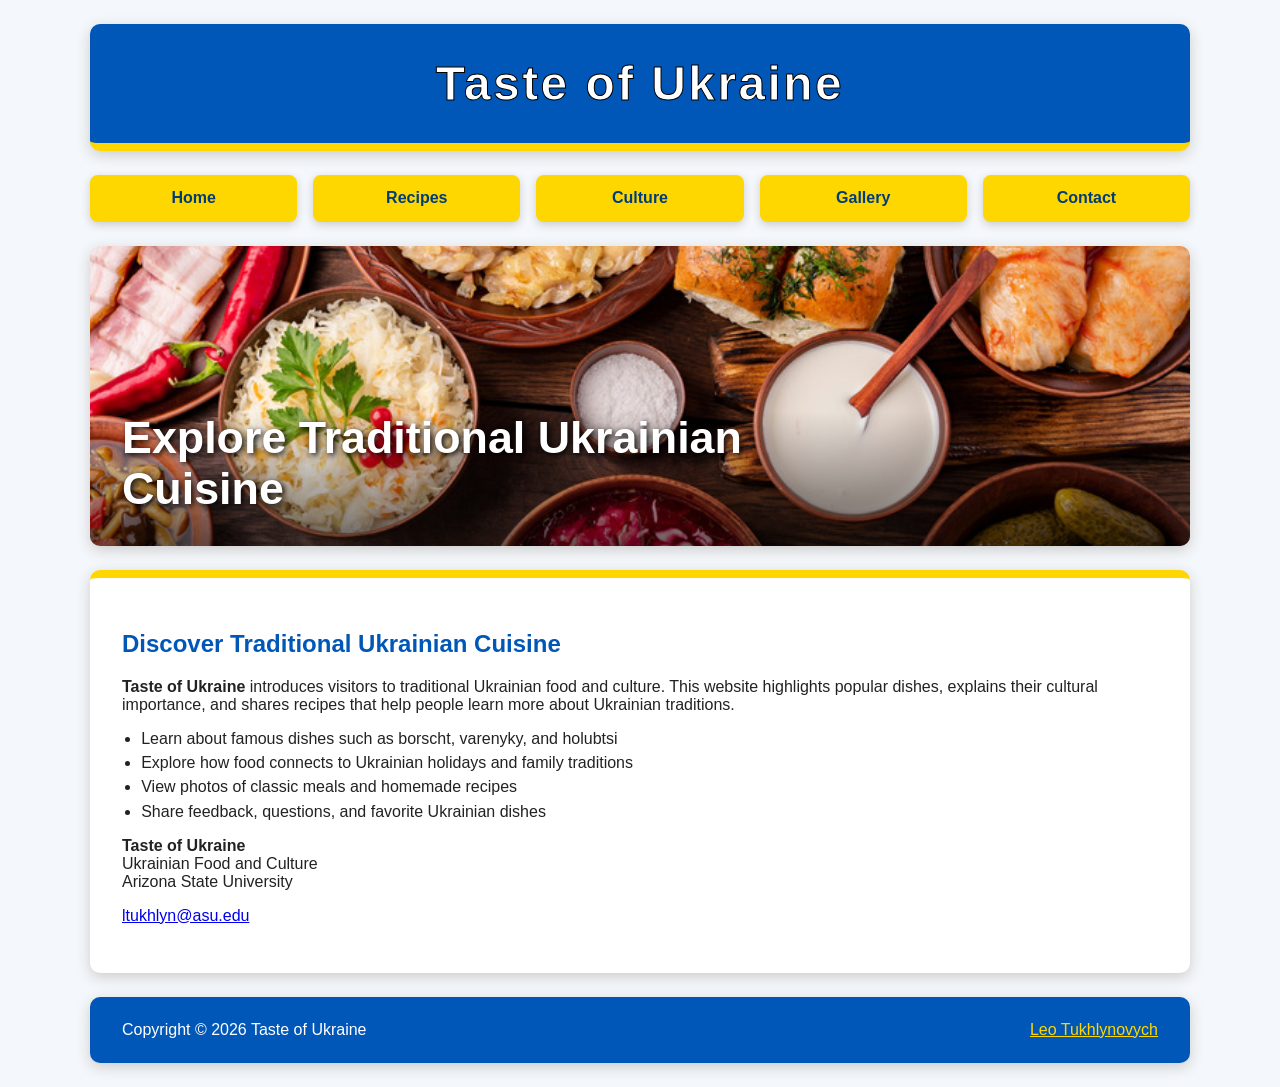
<file: index.html>
<!DOCTYPE html>
<html lang="en">
<head>
  <!-- Google tag (gtag.js) -->
<script async src="https://www.googletagmanager.com/gtag/js?id=G-Q5C4GNTHJE"></script>
<script>
  window.dataLayer = window.dataLayer || [];
  function gtag(){dataLayer.push(arguments);}
  gtag('js', new Date());

  gtag('config', 'G-Q5C4GNTHJE');
</script>
  <meta charset="utf-8">
  <title>Taste of Ukraine</title>
  <meta name="viewport" content="width=device-width, initial-scale=1.0">
  <link rel="stylesheet" href="ukraine.css">
</head>

<body>
  <div id="wrapper">

    <header>
      <h1>Taste of Ukraine</h1>
    </header>

    <nav>
      <ul>
        <li><a href="index.html">Home</a></li>
        <li><a href="recipes.html">Recipes</a></li>
        <li><a href="culture.html">Culture</a></li>
        <li><a href="gallery.html">Gallery</a></li>
        <li><a href="contact.html">Contact</a></li>
      </ul>
    </nav>

    <div class="hero">
      <h2>Explore Traditional Ukrainian Cuisine</h2>
    </div>

    <main>
      <h2>Discover Traditional Ukrainian Cuisine</h2>

      <p>
        <strong>Taste of Ukraine</strong> introduces visitors to traditional Ukrainian
        food and culture. This website highlights popular dishes, explains their cultural
        importance, and shares recipes that help people learn more about Ukrainian traditions.
      </p>

      <ul>
        <li>Learn about famous dishes such as borscht, varenyky, and holubtsi</li>
        <li>Explore how food connects to Ukrainian holidays and family traditions</li>
        <li>View photos of classic meals and homemade recipes</li>
        <li>Share feedback, questions, and favorite Ukrainian dishes</li>
      </ul>

      <p>
        <strong>Taste of Ukraine</strong><br>
        Ukrainian Food and Culture<br>
        Arizona State University
      </p>

      <p>
        <a href="mailto:ltukhlyn@asu.edu">ltukhlyn@asu.edu</a>
      </p>
    </main>

    <footer>
      Copyright &copy; 2026 Taste of Ukraine
      <a href="mailto:ltukhlyn@asu.edu">Leo Tukhlynovych</a>
    </footer>

  </div>
</body>
</html>
</file>
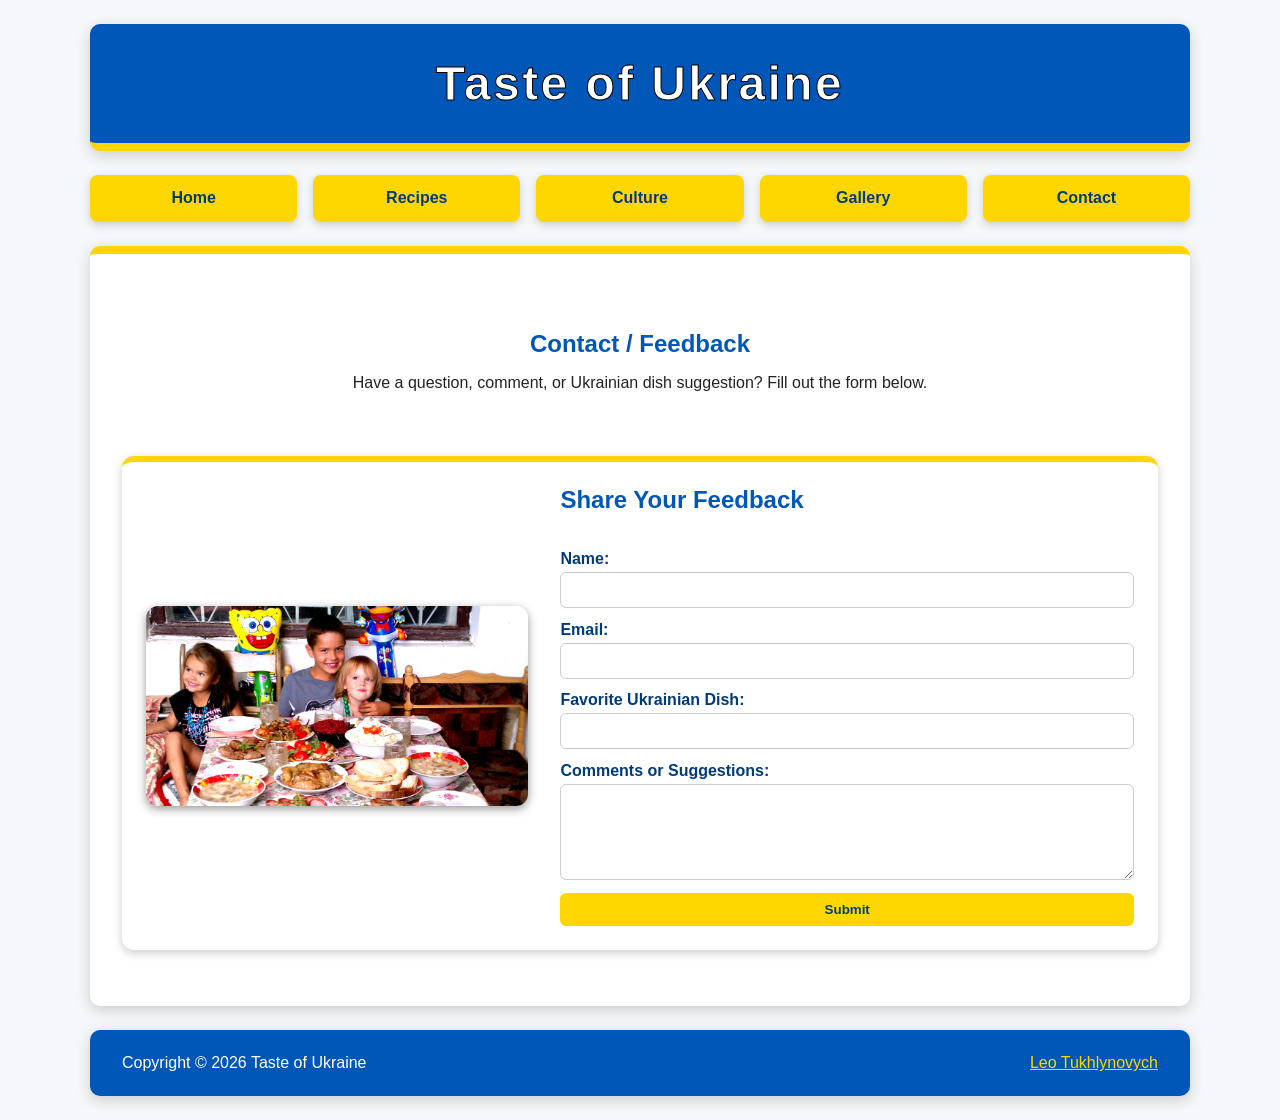
<file: contact.html>
<!DOCTYPE html>
<html lang="en">
<head>
    <!-- Google tag (gtag.js) -->
<script async src="https://www.googletagmanager.com/gtag/js?id=G-Q5C4GNTHJE"></script>
<script>
  window.dataLayer = window.dataLayer || [];
  function gtag(){dataLayer.push(arguments);}
  gtag('js', new Date());

  gtag('config', 'G-Q5C4GNTHJE');
</script>
  <meta charset="utf-8">
  <title>Taste of Ukraine :: Contact</title>
  <meta name="viewport" content="width=device-width, initial-scale=1.0">
  <meta name="description" content="Contact Taste of Ukraine to share feedback, ask questions, or suggest traditional Ukrainian dishes.">
  <link rel="stylesheet" href="ukraine.css">
</head>

<body>
  <div id="wrapper">

    <header>
      <h1>Taste of Ukraine</h1>
    </header>

    <nav>
      <ul>
        <li><a href="index.html">Home</a></li>
        <li><a href="recipes.html">Recipes</a></li>
        <li><a href="culture.html">Culture</a></li>
        <li><a href="gallery.html">Gallery</a></li>
        <li><a href="contact.html">Contact</a></li>
      </ul>
    </nav>

    <main>

      <section class="intro-card">
        <h2>Contact / Feedback</h2>
        <p>
          Have a question, comment, or Ukrainian dish suggestion? Fill out the form below.
        </p>
      </section>

      <section class="recipe-card">
        <div class="recipe-text">
          <h3>Share Your Feedback</h3>

          <form method="post" action="#">
            <label for="name">Name:</label>
            <input type="text" id="name" name="name" required>

            <label for="email">Email:</label>
            <input type="email" id="email" name="email" required>

            <label for="favorite-dish">Favorite Ukrainian Dish:</label>
            <input type="text" id="favorite-dish" name="favorite-dish">

            <label for="comments">Comments or Suggestions:</label>
            <textarea id="comments" name="comments" rows="5" required></textarea>

            <input type="submit" value="Submit">
          </form>
        </div>

        <img src="family-dinner.jpg" alt="Family dinner with Ukrainian food">
      </section>

    </main>

    <footer>
      Copyright &copy; 2026 Taste of Ukraine
      <a href="mailto:ltukhlyn@asu.edu">Leo Tukhlynovych</a>
    </footer>

  </div>
</body>
</html>
</file>
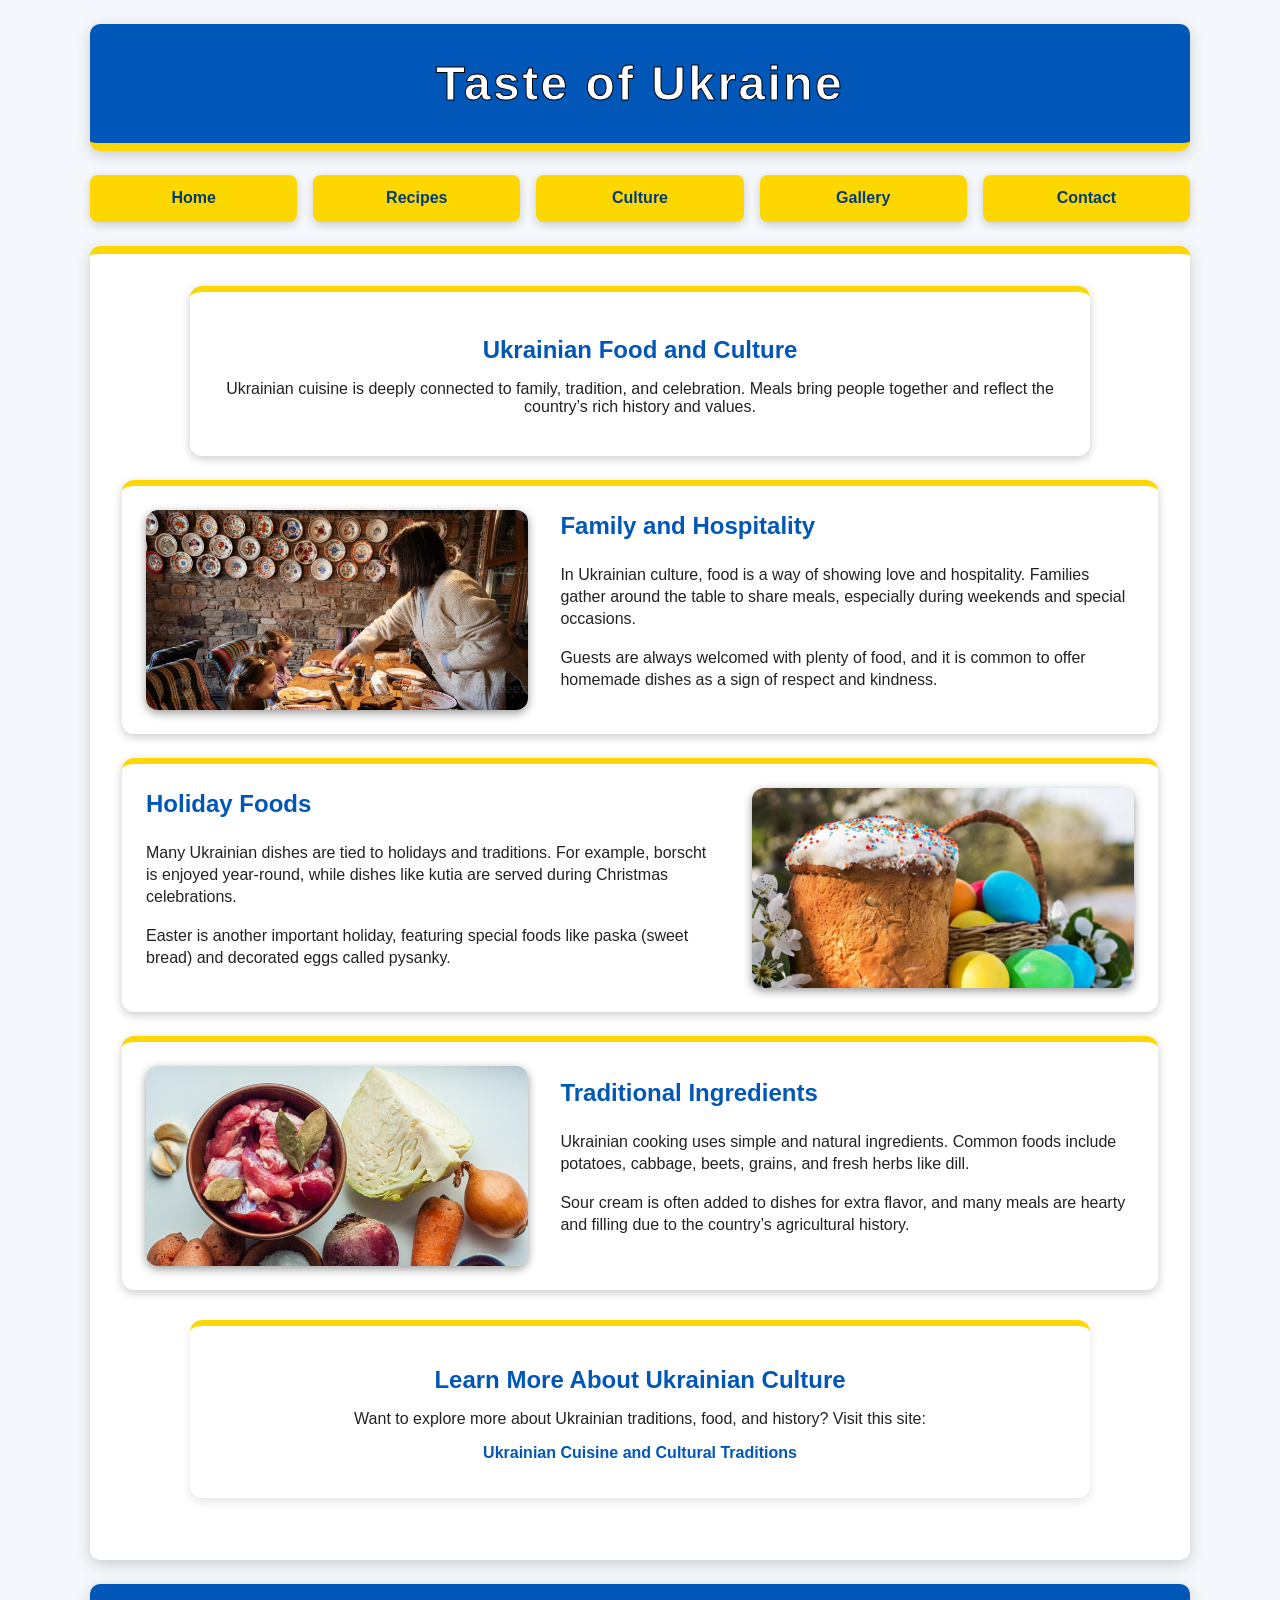
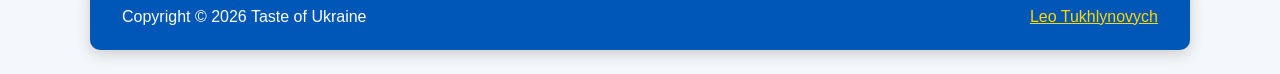
<file: culture.html>
<!DOCTYPE html>
<html lang="en">
<head>
  <!-- Google tag (gtag.js) -->
<script async src="https://www.googletagmanager.com/gtag/js?id=G-Q5C4GNTHJE"></script>
<script>
  window.dataLayer = window.dataLayer || [];
  function gtag(){dataLayer.push(arguments);}
  gtag('js', new Date());

  gtag('config', 'G-Q5C4GNTHJE');
</script>
  <meta charset="utf-8">
  <title>Taste of Ukraine :: Culture</title>
  <meta name="viewport" content="width=device-width, initial-scale=1.0">
  <link rel="stylesheet" href="ukraine.css">
</head>

<body>
  <div id="wrapper">

    <header>
      <h1>Taste of Ukraine</h1>
    </header>

    <nav>
      <ul>
        <li><a href="index.html">Home</a></li>
        <li><a href="recipes.html">Recipes</a></li>
        <li><a href="culture.html">Culture</a></li>
        <li><a href="gallery.html">Gallery</a></li>
        <li><a href="contact.html">Contact</a></li>
      </ul>
    </nav>

    <main>

      <!-- INTRO CARD -->
      <section class="recipe-card intro-card">
        <h2>Ukrainian Food and Culture</h2>
        <p>
          Ukrainian cuisine is deeply connected to family, tradition, and celebration.
          Meals bring people together and reflect the country’s rich history and values.
        </p>
      </section>

      <!-- FAMILY & HOSPITALITY -->
      <section class="recipe-card">
        <div class="recipe-text">
          <h3>Family and Hospitality</h3>
          <p>
            In Ukrainian culture, food is a way of showing love and hospitality.
            Families gather around the table to share meals, especially during weekends
            and special occasions.
          </p>
          <p>
            Guests are always welcomed with plenty of food, and it is common to offer
            homemade dishes as a sign of respect and kindness.
          </p>
        </div>

        <img src="family.jpg" alt="Ukrainian family meal">
      </section>

      <!-- HOLIDAY FOODS -->
      <section class="recipe-card">
        <div class="recipe-text">
          <h3>Holiday Foods</h3>
          <p>
            Many Ukrainian dishes are tied to holidays and traditions.
            For example, borscht is enjoyed year-round, while dishes like
            kutia are served during Christmas celebrations.
          </p>
          <p>
            Easter is another important holiday, featuring special foods like
            paska (sweet bread) and decorated eggs called pysanky.
          </p>
        </div>

        <img src="paska.jpg" alt="Ukrainian Easter bread">
      </section>

      <!-- TRADITIONAL INGREDIENTS -->
      <section class="recipe-card">
        <div class="recipe-text">
          <h3>Traditional Ingredients</h3>
          <p>
            Ukrainian cooking uses simple and natural ingredients.
            Common foods include potatoes, cabbage, beets, grains,
            and fresh herbs like dill.
          </p>
          <p>
            Sour cream is often added to dishes for extra flavor,
            and many meals are hearty and filling due to the country’s
            agricultural history.
          </p>
        </div>

        <img src="ingredients.jpg" alt="Traditional Ukrainian ingredients">
      </section>

      <section class="external-link-card">
  <h2>Learn More About Ukrainian Culture</h2>
  <p>
    Want to explore more about Ukrainian traditions, food, and history? Visit this site:
  </p>

  <p>
    <a href="https://en.wikipedia.org/wiki/Ukrainian_cuisine" target="_blank">
      Ukrainian Cuisine and Cultural Traditions
    </a>
  </p>
</section>

    </main>

    <footer>
      Copyright &copy; 2026 Taste of Ukraine<br>
      <a href="mailto:ltukhlyn@asu.edu">Leo Tukhlynovych</a>
    </footer>

  </div>
</body>
</html>
</file>
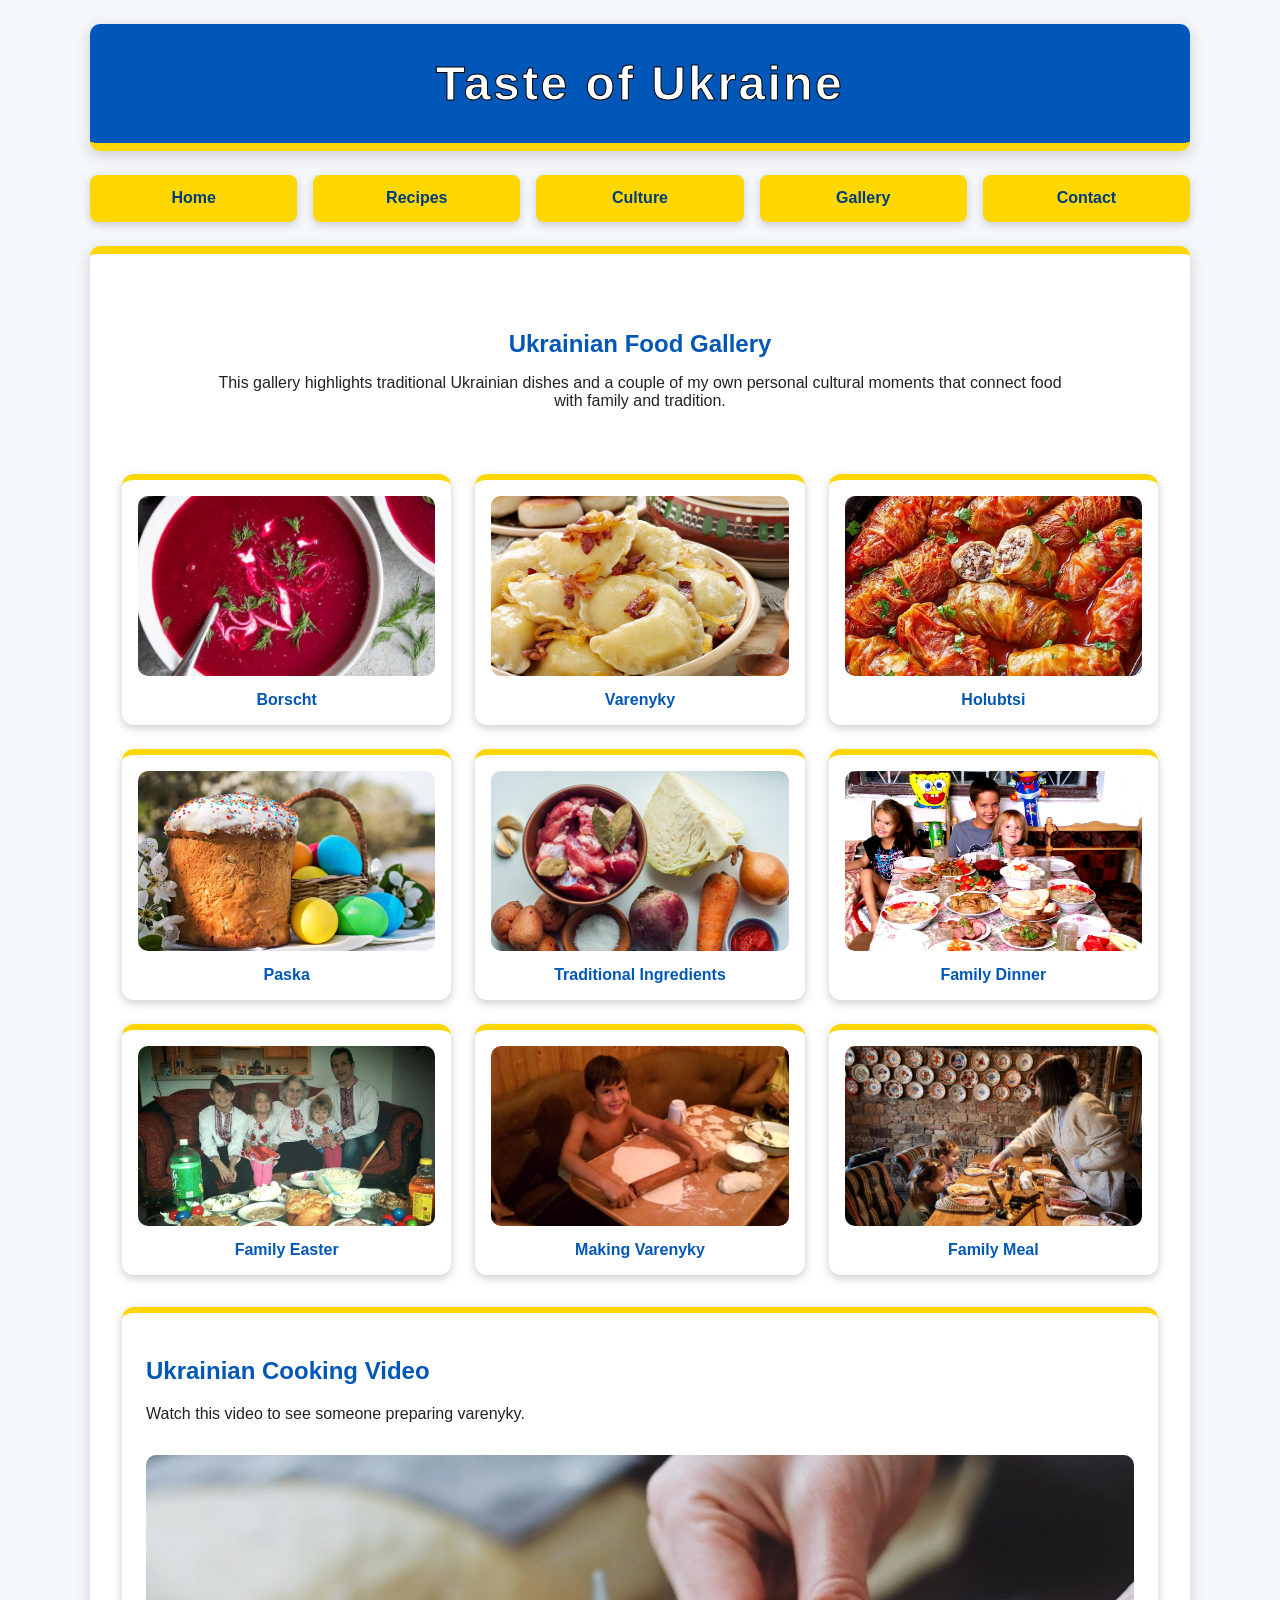
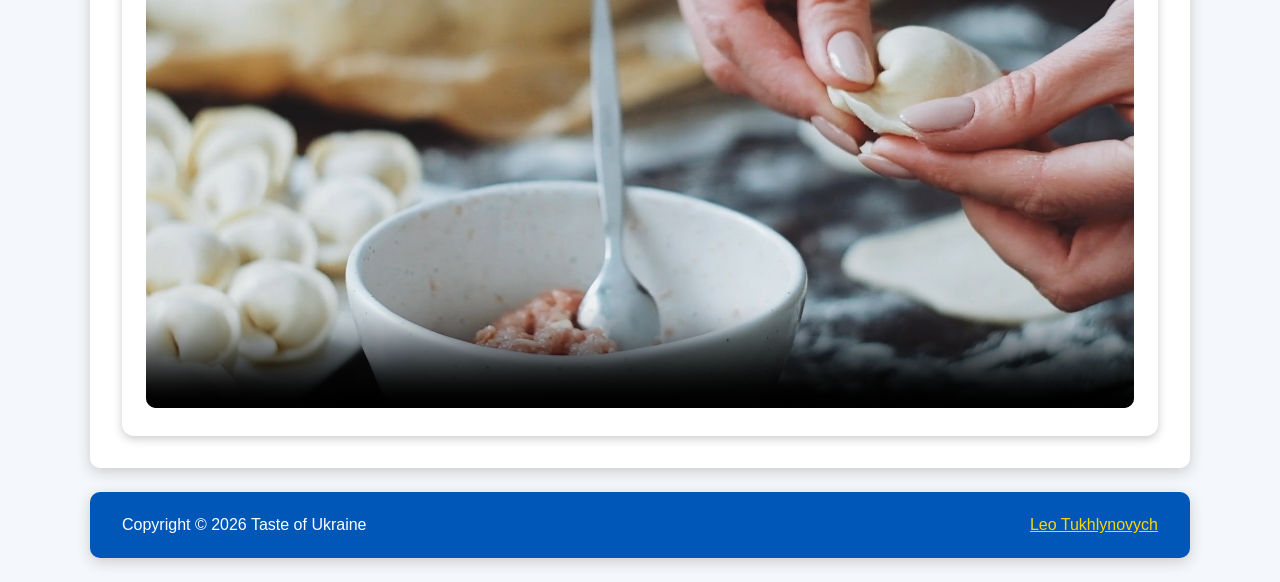
<file: gallery.html>
<!DOCTYPE html>
<html lang="en">
<head>
    <!-- Google tag (gtag.js) -->
<script async src="https://www.googletagmanager.com/gtag/js?id=G-Q5C4GNTHJE"></script>
<script>
  window.dataLayer = window.dataLayer || [];
  function gtag(){dataLayer.push(arguments);}
  gtag('js', new Date());

  gtag('config', 'G-Q5C4GNTHJE');
</script>
  <meta charset="utf-8">
  <title>Taste of Ukraine :: Gallery</title>
  <meta name="viewport" content="width=device-width, initial-scale=1.0">
  <meta name="description" content="Explore Ukrainian food and culture through traditional dishes and personal experiences.">
  <link rel="stylesheet" href="ukraine.css">
</head>

<body>
  <div id="wrapper">

    <header>
      <h1>Taste of Ukraine</h1>
    </header>

    <nav>
      <ul>
        <li><a href="index.html">Home</a></li>
        <li><a href="recipes.html">Recipes</a></li>
        <li><a href="culture.html">Culture</a></li>
        <li><a href="gallery.html">Gallery</a></li>
        <li><a href="contact.html">Contact</a></li>
      </ul>
    </nav>

    <main>

      <section class="intro-card">
        <h2>Ukrainian Food Gallery</h2>
        <p>
          This gallery highlights traditional Ukrainian dishes and a couple of my own personal cultural moments that connect food with family and tradition.
        </p>
      </section>

      <section class="gallery-grid">

        <!-- Food -->
        <figure>
          <img src="borscht.jpg" alt="A bowl of traditional Ukrainian borscht">
          <figcaption>Borscht</figcaption>
        </figure>

        <figure>
          <img src="varenyky.jpg" alt="Ukrainian dumplings called varenyky">
          <figcaption>Varenyky</figcaption>
        </figure>

        <figure>
          <img src="holubtsi.jpg" alt="Stuffed cabbage rolls known as holubtsi">
          <figcaption>Holubtsi</figcaption>
        </figure>

        <figure>
          <img src="paska.jpg" alt="Ukrainian Easter bread called paska">
          <figcaption>Paska</figcaption>
        </figure>

        <figure>
          <img src="ingredients.jpg" alt="Traditional Ukrainian cooking ingredients">
          <figcaption>Traditional Ingredients</figcaption>
        </figure>

        <figure>
          <img src="family-dinner.jpg" alt="Family dinner with Ukrainian food">
          <figcaption>Family Dinner</figcaption>
        </figure>

        <figure>
          <img src="family-easter.jpg" alt="Ukrainian Easter celebration with food">
          <figcaption>Family Easter</figcaption>
        </figure>

        <figure>
          <img src="making-varenyky.jpg" alt="Making Ukrainian varenyky by hand">
          <figcaption>Making Varenyky</figcaption>
        </figure>
        <figure>
             <img src="family.jpg" alt="Family sharing a Ukrainian meal">
              <figcaption>Family Meal</figcaption>
            </figure>

      </section>

      <section class="video-card">
        <h2>Ukrainian Cooking Video</h2>

        <p>
          Watch this video to see someone preparing varenyky.
        </p>

        <video controls width="100%" poster="video-poster.jpg">
          <source src="ukrainian-cooking.mp4" type="video/mp4">
          Your browser does not support the video tag.
        </video>
      </section>

    </main>

    <footer>
      Copyright &copy; 2026 Taste of Ukraine
      <a href="mailto:ltukhlyn@asu.edu">Leo Tukhlynovych</a>
    </footer>

  </div>
</body>
</html>
</file>
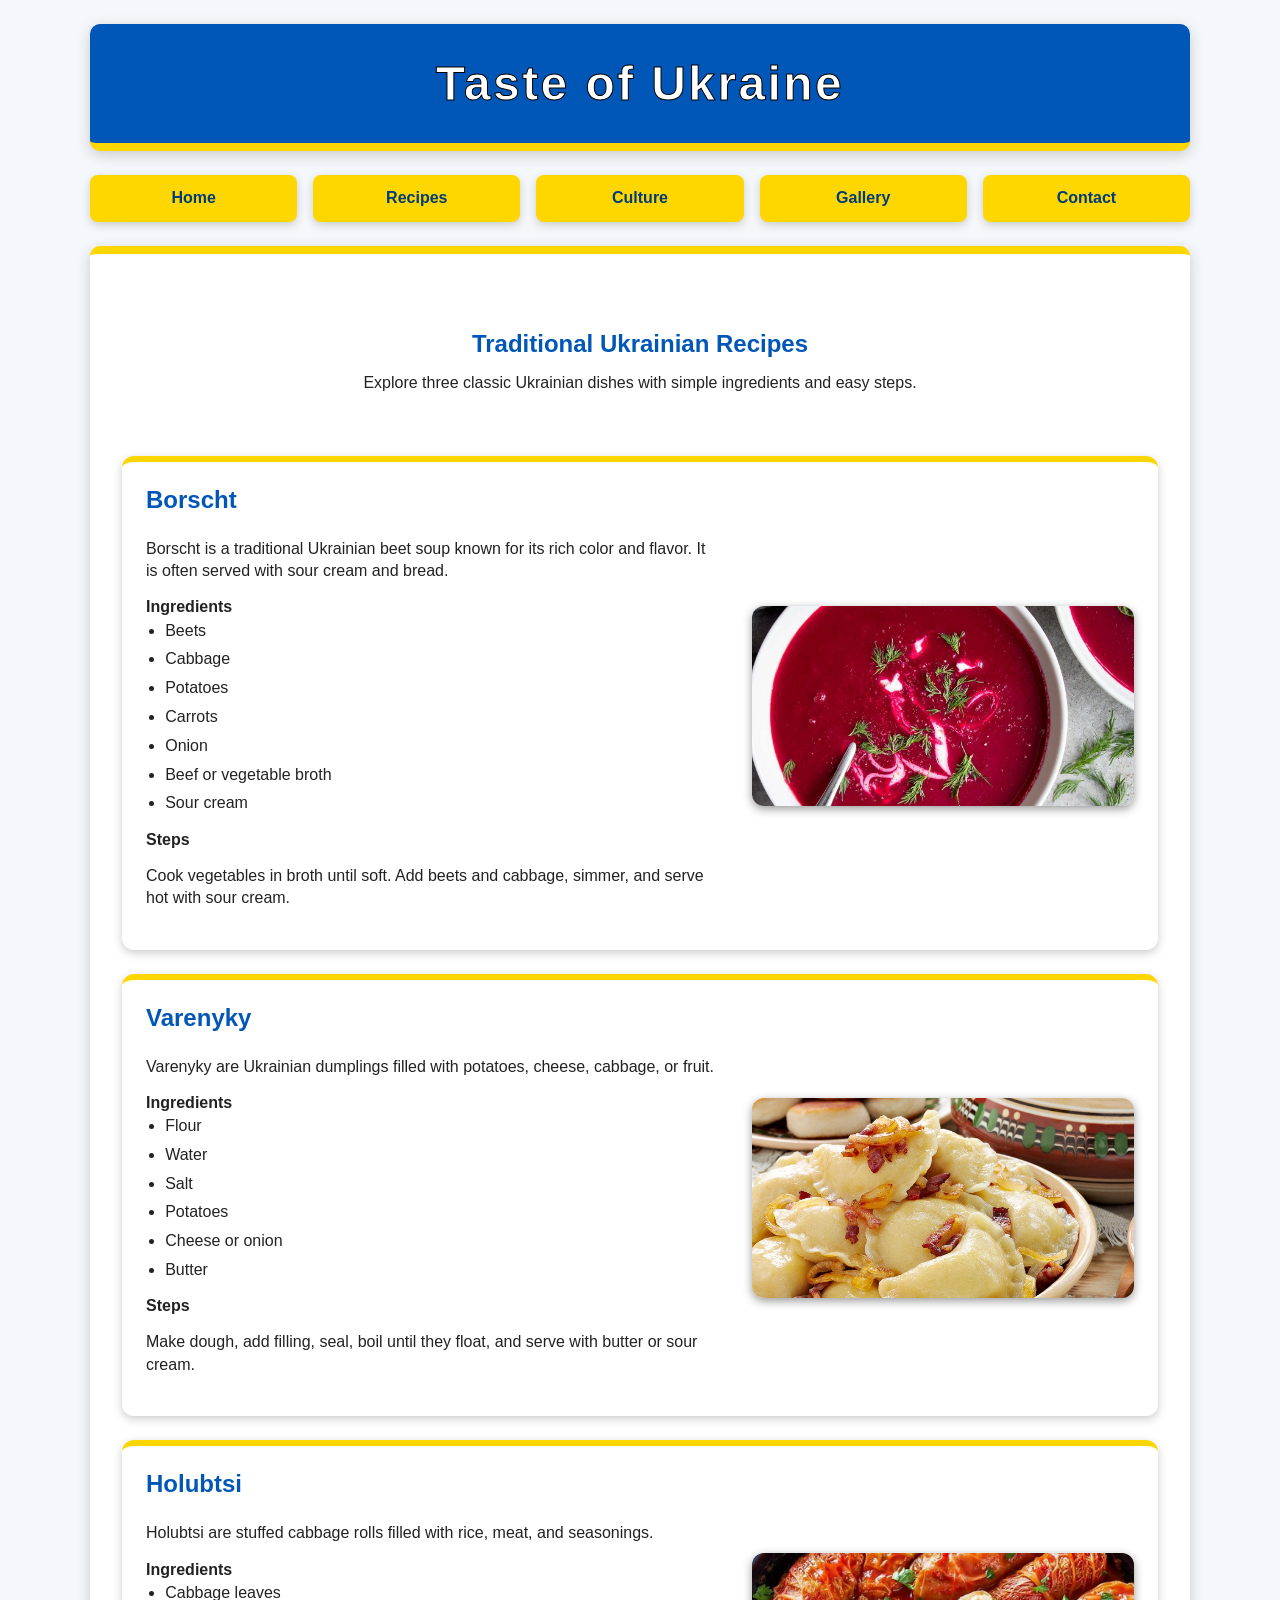
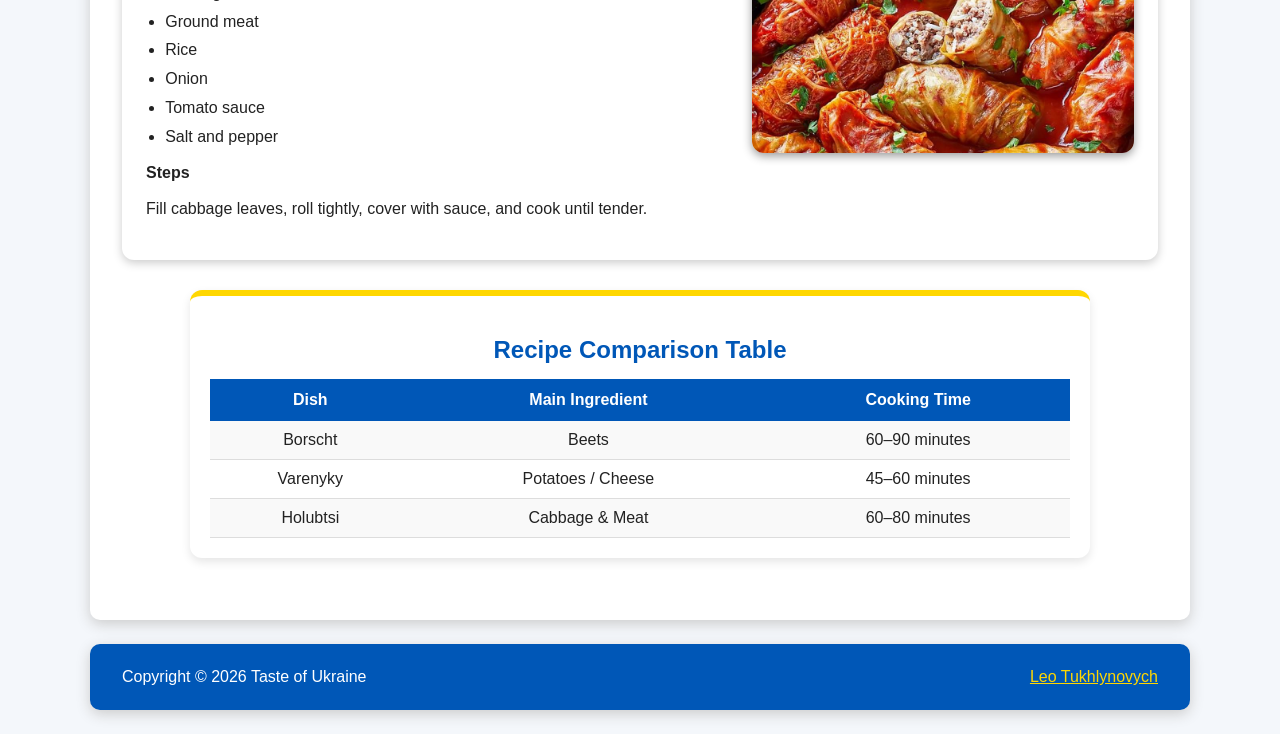
<file: recipes.html>
<!DOCTYPE html>
<html lang="en">
<head>
  <!-- Google tag (gtag.js) -->
<script async src="https://www.googletagmanager.com/gtag/js?id=G-Q5C4GNTHJE"></script>
<script>
  window.dataLayer = window.dataLayer || [];
  function gtag(){dataLayer.push(arguments);}
  gtag('js', new Date());

  gtag('config', 'G-Q5C4GNTHJE');
</script>
  <meta charset="utf-8">
  <title>Taste of Ukraine :: Recipes</title>
  <meta name="viewport" content="width=device-width, initial-scale=1.0">
  <meta name="description" content="Traditional Ukrainian recipes including borscht, varenyky, and holubtsi.">
  <link rel="stylesheet" href="ukraine.css">
</head>

<body>
  <div id="wrapper">

    <header>
      <h1>Taste of Ukraine</h1>
    </header>

    <nav>
      <ul>
        <li><a href="index.html">Home</a></li>
        <li><a href="recipes.html">Recipes</a></li>
        <li><a href="culture.html">Culture</a></li>
        <li><a href="gallery.html">Gallery</a></li>
        <li><a href="contact.html">Contact</a></li>
      </ul>
    </nav>

    <main>

      <!-- Heading Card -->
      <section class="intro-card">
        <h2>Traditional Ukrainian Recipes</h2>
        <p>Explore three classic Ukrainian dishes with simple ingredients and easy steps.</p>
      </section>

      <!-- BORSCHT -->
      <section class="recipe-card">
        <img src="borscht.jpg" alt="Borscht">
        <div class="recipe-text">
          <h3>Borscht</h3>
          <p>Borscht is a traditional Ukrainian beet soup known for its rich color and flavor. It is often served with sour cream and bread.</p>

          <h4>Ingredients</h4>
          <ul>
            <li>Beets</li>
            <li>Cabbage</li>
            <li>Potatoes</li>
            <li>Carrots</li>
            <li>Onion</li>
            <li>Beef or vegetable broth</li>
            <li>Sour cream</li>
          </ul>

          <h4>Steps</h4>
          <p>Cook vegetables in broth until soft. Add beets and cabbage, simmer, and serve hot with sour cream.</p>
        </div>
      </section>

      <!-- VARENYKY -->
      <section class="recipe-card">
        <div class="recipe-text">
          <h3>Varenyky</h3>
          <p>Varenyky are Ukrainian dumplings filled with potatoes, cheese, cabbage, or fruit.</p>

          <h4>Ingredients</h4>
          <ul>
            <li>Flour</li>
            <li>Water</li>
            <li>Salt</li>
            <li>Potatoes</li>
            <li>Cheese or onion</li>
            <li>Butter</li>
          </ul>

          <h4>Steps</h4>
          <p>Make dough, add filling, seal, boil until they float, and serve with butter or sour cream.</p>
        </div>
        <img src="varenyky.jpg" alt="Varenyky">
      </section>

      <!-- HOLUBTSI -->
      <section class="recipe-card">
        <img src="holubtsi.jpg" alt="Holubtsi">
        <div class="recipe-text">
          <h3>Holubtsi</h3>
          <p>Holubtsi are stuffed cabbage rolls filled with rice, meat, and seasonings.</p>

          <h4>Ingredients</h4>
          <ul>
            <li>Cabbage leaves</li>
            <li>Ground meat</li>
            <li>Rice</li>
            <li>Onion</li>
            <li>Tomato sauce</li>
            <li>Salt and pepper</li>
          </ul>

          <h4>Steps</h4>
          <p>Fill cabbage leaves, roll tightly, cover with sauce, and cook until tender.</p>
        </div>
      </section>

      <!-- TABLE -->
      <section class="table-card">
        <h2>Recipe Comparison Table</h2>

        <table>
          <tr>
            <th>Dish</th>
            <th>Main Ingredient</th>
            <th>Cooking Time</th>
          </tr>

          <tr>
            <td>Borscht</td>
            <td>Beets</td>
            <td>60–90 minutes</td>
          </tr>

          <tr>
            <td>Varenyky</td>
            <td>Potatoes / Cheese</td>
            <td>45–60 minutes</td>
          </tr>

          <tr>
            <td>Holubtsi</td>
            <td>Cabbage & Meat</td>
            <td>60–80 minutes</td>
          </tr>
        </table>
      </section>

    </main>

    <footer>
      Copyright &copy; 2026 Taste of Ukraine
      <a href="mailto:ltukhlyn@asu.edu">Leo Tukhlynovych</a>
    </footer>

  </div>
</body>
</html>
</file>
<file: ukraine.css>
* {
  box-sizing: border-box;
}

body {
  background-color: #f4f7fb;
  color: #222222;
  font-family: Arial, Helvetica, sans-serif;
  margin: 0;
}

#wrapper {
  width: 90%;
  max-width: 1100px;
  margin: 0 auto;
}

header,
main,
footer {
  background-color: #ffffff;
  margin: 1.5em 0;
  border-radius: 10px;
  box-shadow: 0 4px 14px #cccccc;
}

header {
  text-align: center;
  padding: 2em;
  background-color: #0057b7;
  border-bottom: 8px solid #ffd700;
}

h1 {
  margin: 0;
  font-size: 3em;
  letter-spacing: 0.05em;
  color: #ffffff;
  -webkit-text-stroke: 1px black;
}

/* NAV */
nav ul {
  list-style-type: none;
  padding: 0;
  margin: 1.5em 0;
  display: flex;
  gap: 1em;
  justify-content: space-between;
}

nav li {
  background-color: #ffd700;
  flex: 1;
  text-align: center;
  border-radius: 8px;
  box-shadow: 0 3px 8px #cccccc;
}

nav a {
  display: block;
  padding: 0.9em;
  color: #003b7a;
  text-decoration: none;
  font-weight: bold;
}

nav a:hover {
  background-color: #0057b7;
  color: #ffffff;
  border-radius: 8px;
}

/* HERO */
.hero {
  position: relative;
  height: 300px;
  margin: 1.5em 0;
  border-radius: 10px;
  background-image: url("ukrainian-food.jpg");
  background-size: cover;
  background-position: center;
  display: flex;
  align-items: flex-end;
  padding: 2em;
  box-shadow: 0 4px 14px #cccccc;
  overflow: hidden;
}

.hero::after {
  content: "";
  position: absolute;
  left: 0;
  bottom: 0;
  width: 100%;
  height: 45%;
  background: linear-gradient(to top, rgba(0, 0, 0, 0.55), transparent);
}

.hero h2 {
  color: #ffffff;
  font-size: 2.8em;
  margin: 0;
  max-width: 650px;
  position: relative;
  z-index: 1;
  text-shadow: 2px 2px 6px #000000;
}

/* MAIN */
main {
  padding: 2em;
  border-top: 8px solid #ffd700;
}

main h2 {
  color: #0057b7;
}

main ul {
  padding-left: 1.2em;
}

main li {
  margin-bottom: 0.4em;
}

.site-name {
  color: #0057b7;
  font-weight: bold;
}

#contact {
  font-size: 95%;
  border-left: 4px solid #ffd700;
  padding-left: 1em;
}

/* CARDS */
.recipe-card {
  background-color: #ffffff;
  margin-bottom: 1.5em;
  padding: 1.5em;
  border-radius: 12px;
  box-shadow: 0 3px 10px #cccccc;
  border-top: 6px solid #ffd700;
}

.recipe-text h3 {
  color: #0057b7;
  margin-top: 0;
   font-size: 1.5em;
}

.recipe-text h4 {
  margin: 0.6em 0 0.2em 0;
}

.recipe-text p,
.recipe-text li {
  line-height: 1.4;
}

.recipe-text ul {
  padding-left: 1.2em;
  margin-top: 0.2em;
}

/* RECIPE/CULTURE SIDE-BY-SIDE CARDS */
.recipe-card:not(.intro-card) {
  display: flex;
  align-items: center;
  justify-content: space-between;
  gap: 2em;
}

.recipe-card:not(.intro-card) .recipe-text {
  flex: 1.5;
}

.recipe-card:not(.intro-card) img {
  flex: 1;
  width: 320px;
  height: 200px;
  object-fit: cover;
  border-radius: 12px;
  box-shadow: 0 3px 10px #999999;
}

.recipe-card:nth-of-type(2),
.recipe-card:nth-of-type(4) {
  flex-direction: row-reverse;
}

/* INTRO CARD */
.intro-card {
  text-align: center;
  max-width: 900px;
  margin: 0 auto 1.5em auto;
  padding: 1.5em;
}

.intro-card h2 {
  color: #0057b7;
  margin-bottom: 0.5em;
}

/* FOOTER */
footer {
  padding: 1.5em 2em;
  display: flex;
  justify-content: space-between;
  background-color: #0057b7;
  color: #ffffff;
}

footer a {
  color: #ffd700;
}

/* MOBILE */
@media (max-width: 800px) {
  nav ul,
  footer {
    flex-direction: column;
  }

  .hero {
    height: 240px;
  }

  .hero h2 {
    font-size: 2em;
  }

  .recipe-card:not(.intro-card) {
    flex-direction: column !important;
  }

  .recipe-card:not(.intro-card) img {
    width: 100%;
    height: auto;
  }
}
.gallery-grid {
  display: grid;
  grid-template-columns: repeat(3, 1fr);
  gap: 1.5em;
}

.gallery-grid figure {
  background-color: #ffffff;
  margin: 0;
  padding: 1em;
  border-radius: 12px;
  box-shadow: 0 3px 10px #cccccc;
  border-top: 6px solid #ffd700;
  text-align: center;
}

.gallery-grid img {
  width: 100%;
  height: 180px;
  object-fit: cover;
   object-position: top;
  border-radius: 10px;
}

.gallery-grid figcaption {
  margin-top: 0.7em;
  font-weight: bold;
  color: #0057b7;
}

.video-card {
  background-color: #ffffff;
  margin-top: 2em;
  padding: 1.5em;
  border-radius: 12px;
  box-shadow: 0 3px 10px #cccccc;
  border-top: 6px solid #ffd700;
}

.video-card h2 {
  color: #0057b7;
}

.video-card video {
  border-radius: 10px;
  margin-top: 1em;
}

@media (max-width: 800px) {
  .gallery-grid {
    grid-template-columns: 1fr;
  }
}
.video-container {
  position: relative;
  width: 100%;
  padding-bottom: 56.25%; /* 16:9 ratio */
  height: 0;
}

.video-container iframe {
  position: absolute;
  width: 100%;
  height: 100%;
  border-radius: 10px;
}
form {
  display: flex;
  flex-direction: column;
}

label {
  font-weight: bold;
  color: #003b7a;
  margin-top: 0.8em;
}

input,
textarea {
  padding: 0.7em;
  margin-top: 0.3em;
  border: 1px solid #cccccc;
  border-radius: 6px;
  font-family: Arial, Helvetica, sans-serif;
}

input[type="submit"] {
  margin-top: 1em;
  background-color: #ffd700;
  color: #003b7a;
  font-weight: bold;
  border: none;
  cursor: pointer;
}

input[type="submit"]:hover {
  background-color: #0057b7;
  color: #ffffff;
}
.recipe-card img {
  object-fit: cover;
  object-position: top;
}
/* TABLE STYLING */
.table-card {
  background-color: #ffffff;
  margin: 30px auto;
  padding: 20px;
  border-radius: 12px;
  max-width: 900px;
  box-shadow: 0 4px 10px rgba(0,0,0,0.1);
  border-top: 6px solid #ffd700;
}

.table-card h2 {
  text-align: center;
  color: #0057b7;
  margin-bottom: 15px;
}

table {
  width: 100%;
  border-collapse: collapse;
  text-align: center;
}

th {
  background-color: #0057b7;
  color: white;
  padding: 12px;
}

td {
  padding: 10px;
  border-bottom: 1px solid #ddd;
}

tr:nth-child(even) {
  background-color: #f9f9f9;
}
.external-link-card {
  background-color: #ffffff;
  margin: 30px auto;
  padding: 20px;
  border-radius: 12px;
  max-width: 900px;
  text-align: center;
  box-shadow: 0 4px 10px rgba(0,0,0,0.1);
  border-top: 6px solid #ffd700;
}

.external-link-card h2 {
  color: #0057b7;
  margin-bottom: 10px;
}

.external-link-card a {
  color: #0057b7;
  font-weight: bold;
  text-decoration: none;
}

.external-link-card a:hover {
  text-decoration: underline;
}
</file>
